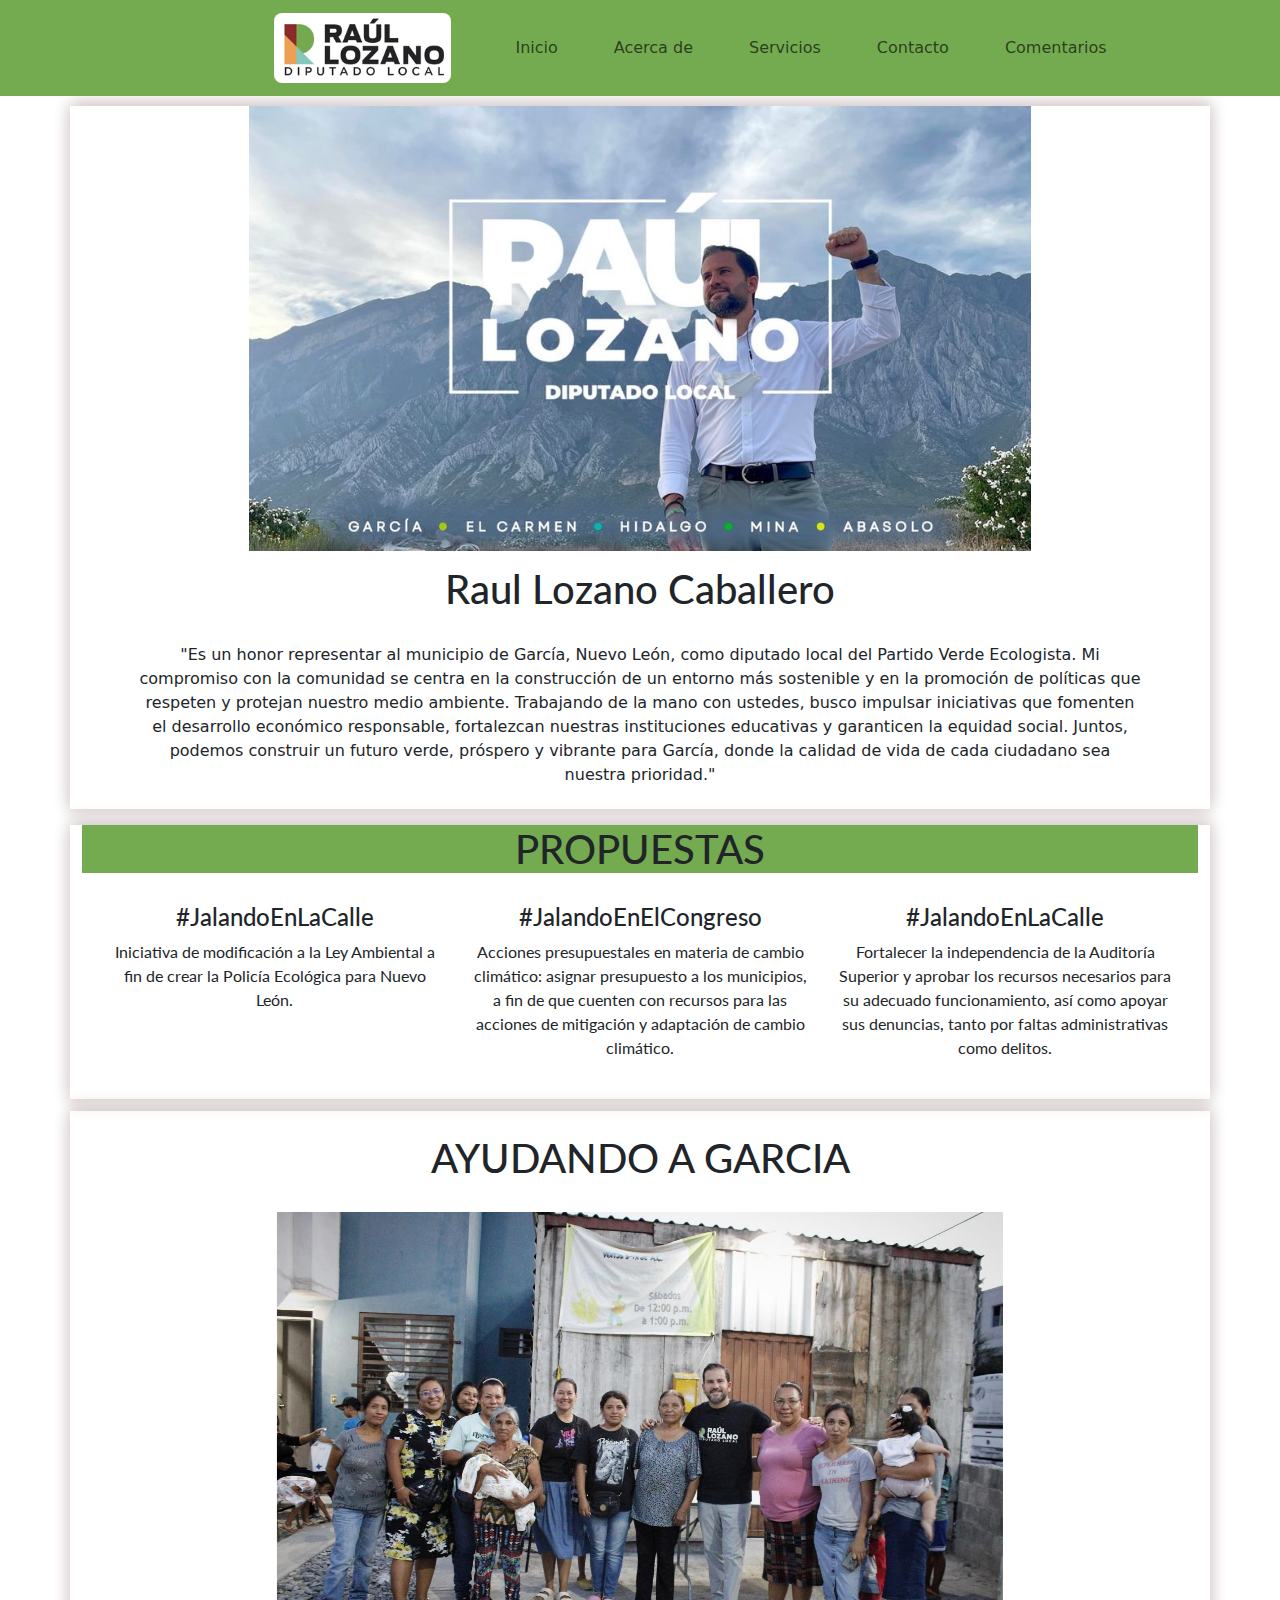
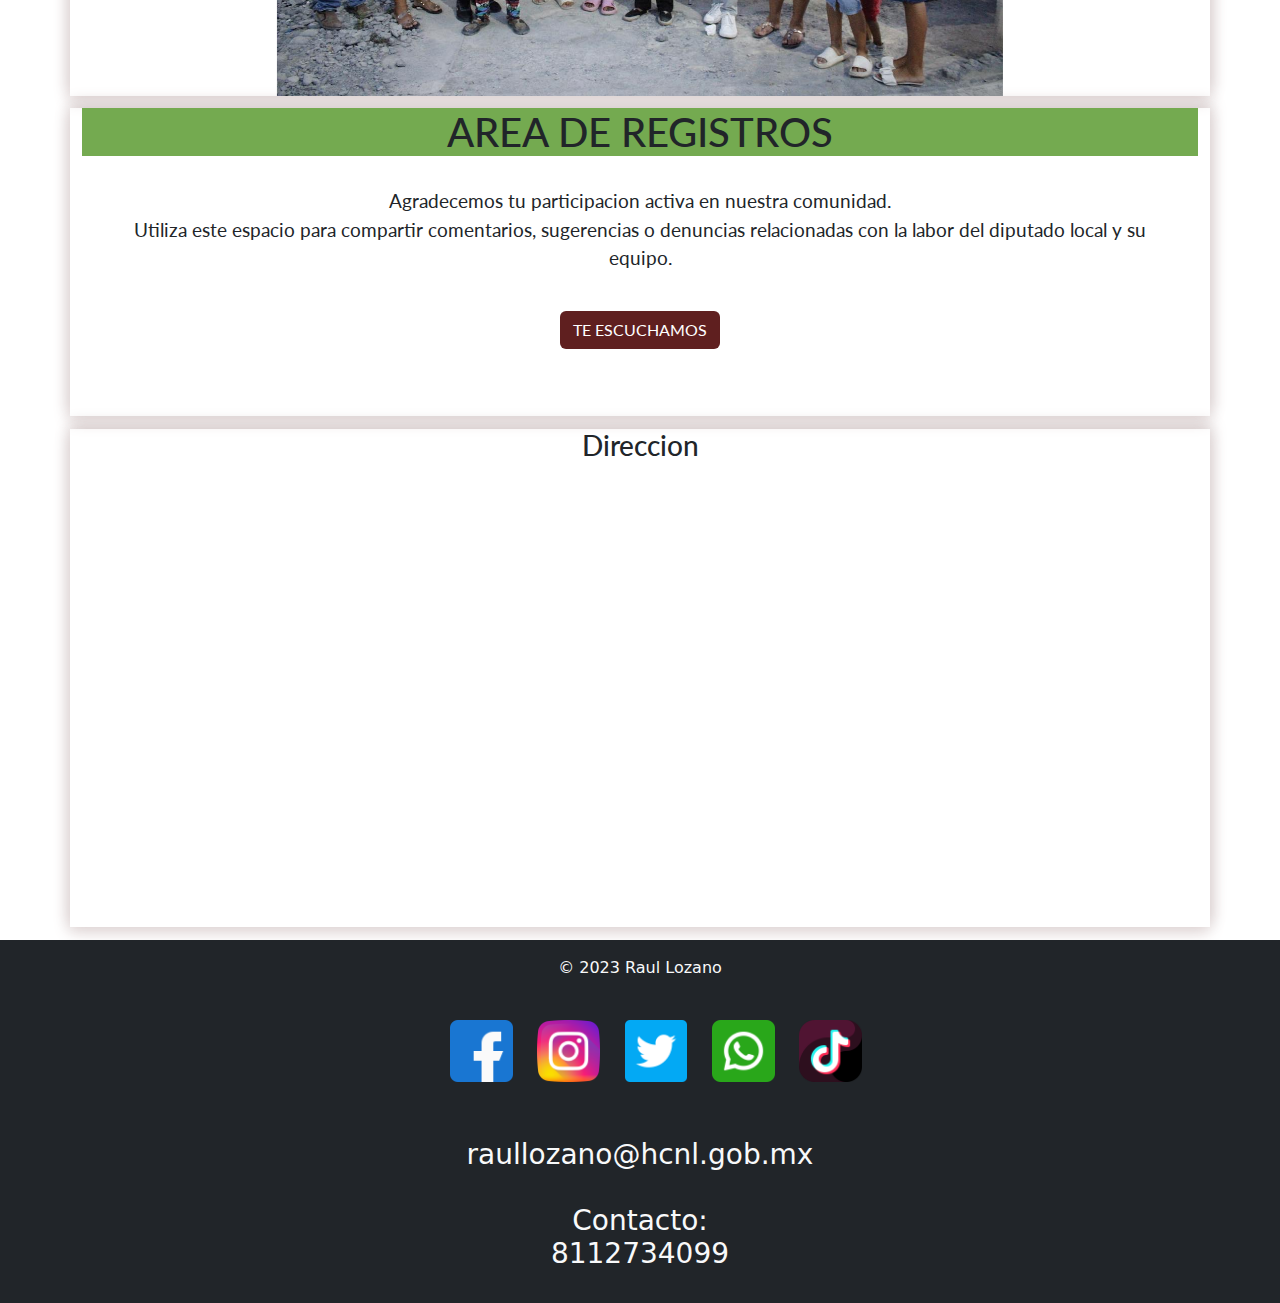
<file: index.html>
<!DOCTYPE html>
<html lang="en">
<head>
    <meta charset="UTF-8">
    <meta name="viewport" content="width=device-width, initial-scale=1.0">
    <title>Raul Lozano</title>
    <!-- Enlace al archivo CSS de Bootstrap 5 (versión minificada) desde el CDN de Bootstrap -->
    <link rel="stylesheet" href="https://cdn.jsdelivr.net/npm/bootstrap@5.0.0/dist/css/bootstrap.min.css"> 
    <!-- Enlace al archivo CSS de Estilos propios -->
    <link rel="stylesheet" href="css/main.css">
    <link rel="stylesheet" href="https://fonts.googleapis.com/css2?family=Lato:wght@400;700&display=swap">
</head>
<body>
<!--BARRA DE NAVEGACION-->
    <nav class="navbar navbar-expand-lg navbar-light color" style="background-color: #74aa50;">
        <div class="container">
            <a class="navbar-brand" href="#" id="contenedorLogo">
                <img id="logoNav" src="img/logoRaul.ico" class="img-fluid">
            </a>
            <!-- Botón de hamburguesa para dispositivos móviles -->
            <button class="navbar-toggler" type="button" data-bs-toggle="collapse" data-bs-target="#navbarNav">
                <span class="navbar-toggler-icon"></span>
            </button>
            <div class="collapse navbar-collapse" id="navbarNav">
                <ul class="navbar-nav ml-auto" id="listaNav">
                    <li class="nav-item">
                        <a class="nav-link" href="index.html">Inicio</a>
                    </li>
                    <li class="nav-item">
                        <a class="nav-link" href="https://www.hcnl.gob.mx/organizacion/pvem/dip_raul_lozano_caballero/">Acerca de</a>
                    </li>
                    <li class="nav-item">
                        <a class="nav-link" href="formulario/registro.html">Servicios</a>
                    </li>
                    <li class="nav-item">
                        <a class="nav-link" href="#mapa">Contacto</a>
                    </li>
                    <li class="nav-item">

                        <a class="nav-link" href="php/visualizar.php">Comentarios</a>

                  </li>
                </ul>
            </div>
        </div>
    </nav>


<!--------------------------------------------------------------------------------------------------------------------------------->
<!--SECCION PRINCIPAL-->
    <section class="container text-center" id="seccion1">
            <div id="contenedorIMG">
                <img src="img/RaulL.image.jpg" alt="">
            </div>
            <h1 id="yaNosToca">Raul Lozano Caballero</h1>
            <p id="parrafo" style="font-size: 100%;">"Es un honor representar al municipio de García, Nuevo León, como diputado local del Partido Verde Ecologista. Mi compromiso con la comunidad se centra en la construcción de un entorno más sostenible y en la promoción de políticas que respeten y protejan nuestro medio ambiente. Trabajando de la mano con ustedes, busco impulsar iniciativas que fomenten el desarrollo económico responsable, fortalezcan nuestras instituciones educativas y garanticen la equidad social. Juntos, podemos construir un futuro verde, próspero y vibrante para García, donde la calidad de vida de cada ciudadano sea nuestra prioridad."</p>
    </section>
<!--------------------------------------------------------------------------------------------------------------------------------->
<!-------SECCION 4---------->
<section class="container text-center" id="seccion4">
  <h1 id="propuestastitulo">PROPUESTAS</h1>

  <div class="row contenedorPropuestas" style="padding: 2% 2%;">

    <div class="col propuesta">
        <h4>#JalandoEnLaCalle</h4>
        <p>Iniciativa de modificación a la Ley Ambiental a fin de crear la Policía Ecológica para Nuevo León.</p>
    </div>

    <div class="col propuesta">
      <h4>#JalandoEnElCongreso</h4>
      <p>Acciones presupuestales en materia de cambio climático: asignar presupuesto a los municipios, a fin de que cuenten con recursos para las acciones de mitigación y adaptación de cambio climático.</p>
    </div>

    <div class="col propuesta">
      <h4>#JalandoEnLaCalle</h4>
      <p>Fortalecer la independencia de la Auditoría Superior y aprobar los recursos necesarios para su adecuado funcionamiento, así como apoyar sus denuncias, tanto por faltas administrativas como delitos.</p>
    </div>

  </div>
</section>
<!--------------------------------------------------------------------------------------------------------------------------------->
<!-------SECCION 2---------->
<section class="container text-center" id="seccion2">
    <h1 id="ayudandoGarcia">AYUDANDO A GARCIA</h1>

    <div id="myCarousel" class="carousel slide" data-bs-ride="carousel">
        <div class="carousel-inner">
          <div class="carousel-item active">
            <img class="img-fluid" src="img/se.jpg" alt="Imagen 1">
          </div>
          <div class="carousel-item">
            <img class="img-fluid" src="img/nueva.jpg" alt="Imagen 2">
          </div>
          <div class="carousel-item">
            <img class="img-fluid" src="img/sedo.jpg" alt="Imagen 3">
          </div>
          <div class="carousel-item">
            <img class="img-fluid" src="img/unnamed.jpg" alt="Imagen 3">
          </div>
        </div>
        <a class="carousel-control-prev" href="#myCarousel" role="button" data-bs-slide="prev">
          <span class="carousel-control-prev-icon" aria-hidden="true"></span>
        </a>
        <a class="carousel-control-next" href="#myCarousel" role="button" data-bs-slide="next">
          <span class="carousel-control-next-icon" aria-hidden="true"></span>
        </a>
    </div>
</section>
<!--------------------------------------------------------------------------------------------------------------------------------->



<!-------SECCION 3---------->
<section class="container text-center" id="seccion3">
    <h1 id="denunciaEcologista">AREA DE REGISTROS</h1>
  <p style="font-size: 120%; padding: 2% 2%;">
    Agradecemos tu participacion activa en nuestra comunidad.<br>
    Utiliza este espacio para compartir comentarios, sugerencias o denuncias relacionadas con la labor del diputado local y su equipo.
  </p>

    <div class="container text-center" id="botones">

      <form action="formulario/registro.html" class="text-center">
        <button type="submit" class="btn btn-block" style="background-color: #5f1f1f; color:white;" id="escuchamos">TE ESCUCHAMOS</button>
      </form>
    </div>
</section>
<!--------------------------------------------------------------------------------------------------------------------------------->
<section class="container text-center" id="seccion3">
    <h3>Direccion</h3>
    <iframe id="mapa" src="https://www.google.com/maps/embed?pb=!1m18!1m12!1m3!1d14368.730428091347!2d-100.60958963530449!3d25.79754905651113!2m3!1f0!2f0!3f0!3m2!1i1024!2i768!4f13.1!3m3!1m2!1s0x86629dc4d1579027%3A0x4113c33b22895831!2sGestoria%20de%20comit%C3%A9%20de%20raul%20lozano!5e0!3m2!1ses!2smx!4v1700849774714!5m2!1ses!2smx" width="70%" height="450" style="border:0;" allowfullscreen="" loading="lazy" referrerpolicy="no-referrer-when-downgrade"></iframe>
</section>


<!--FOOTER O PIE DE PAGINA -->
<footer class="bg-dark text-light text-center py-3" id="footer">
    <p>© 2023 Raul Lozano</p>
    <ul>
      <br>
      <li id="listadeiconos">
        <a class="aa" href="https://www.facebook.com/LozanoRaul/?locale=es_LA"><img class="ico" src="img/facebook (2).png" alt=""></a>
        <a class="aa" href="https://www.instagram.com/raullozanocaballero/reels/?next=https%3A%2F%2Fwww.instagram.com%2Fp%2FCBlH9kkl57p%2Fc%2F18124458640100089%2F%3F__coig_login%3D1"><img class="ico" src="img/instagram (1).png" alt="" ></a>
        <a class="aa" href=""><img class="ico" src="img/gorjeo (1).png" alt=""></a>
        <a class="aa" href=""><img class="ico" src="img/whatsapp.png" alt="" ></a>
        <a class="aa" href=""><img class="ico" src="img/tik-tok.png" alt="" ></a>
      </li>
    </ul>
<div class="container">
  <p> 
    <br>
    <h3>raullozano@hcnl.gob.mx</h3><br>
    <h3>Contacto:<br>8112734099</h3>
  </p>
</div>
  </footer>
 <!--------------------------------------------------------------------------------------------------------------------------------->
 

     <!-- Incluye el archivo JavaScript de Bootstrap desde el CDN de Bootstrap -->
     <script src="https://cdn.jsdelivr.net/npm/bootstrap@5.0.0/dist/js/bootstrap.bundle.min.js"></script>
</body>
</html>
</file>
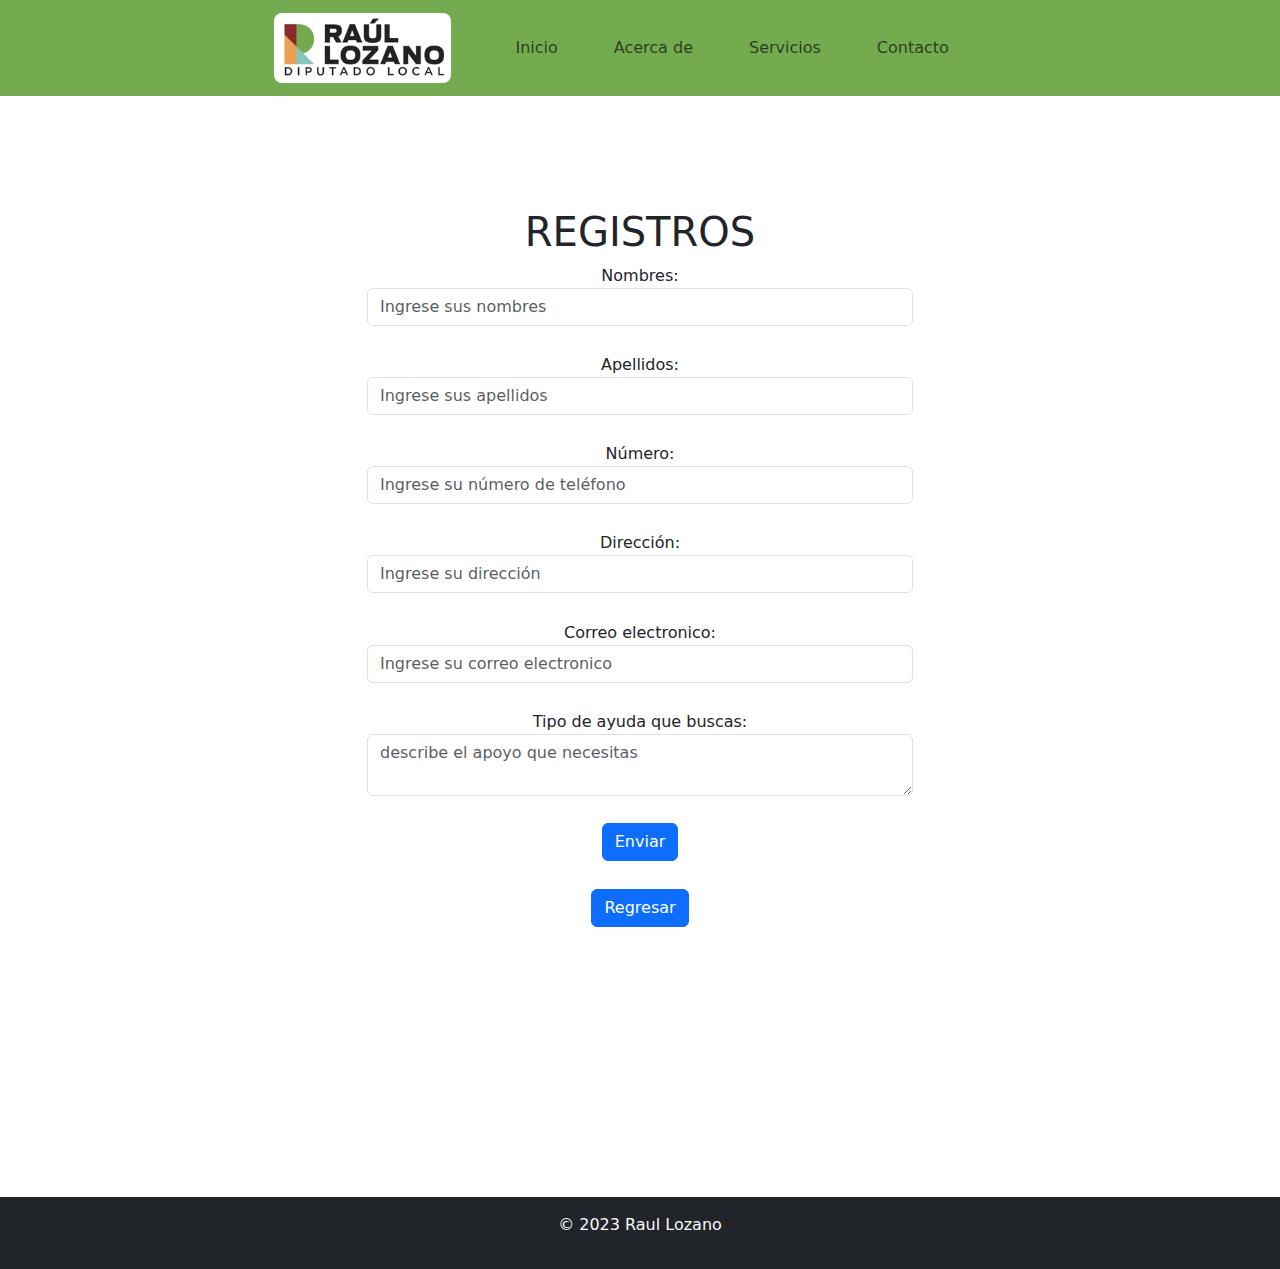
<file: formulario/registro.html>
<!DOCTYPE html>
<html lang="en">
<head>
    <meta charset="UTF-8">
    <meta name="viewport" content="width=device-width, initial-scale=1.0">
    <title>Raul Lozano</title>
    <!-- Enlace al archivo CSS de Bootstrap 5 (versión minificada) desde el CDN de Bootstrap -->
    <link rel="stylesheet" href="https://cdn.jsdelivr.net/npm/bootstrap@5.0.0/dist/css/bootstrap.min.css"> 
    <!-- Enlace al archivo CSS de Estilos propios -->
    <link rel="stylesheet" href="../css/main.css">
    <link rel="stylesheet" href="../css/registros.css">
    <link rel="stylesheet" href="https://fonts.googleapis.com/css2?family=Lato:wght@400;700&display=swap">


</head>
<body>
<!--BARRA DE NAVEGACION-->
    <nav class="navbar navbar-expand-lg navbar-light color" style="background-color: #74aa50;">
        <div class="container">
            <a class="navbar-brand" href="#" id="contenedorLogo">
                <img id="logoNav" src="../img/logoRaul.ico" class="img-fluid">
            </a>
            <!-- Botón de hamburguesa para dispositivos móviles -->
            <button class="navbar-toggler" type="button" data-bs-toggle="collapse" data-bs-target="#navbarNav">
                <span class="navbar-toggler-icon"></span>
            </button>
            <div class="collapse navbar-collapse" id="navbarNav">
                <ul class="navbar-nav ml-auto" id="listaNav">
                    <li class="nav-item">
                        <a class="nav-link" href="../index.html">Inicio</a>
                    </li>
                    <li class="nav-item">
                        <a class="nav-link" href="#">Acerca de</a>
                    </li>
                    <li class="nav-item">
                        <a class="nav-link" href="#">Servicios</a>
                    </li>
                    <li class="nav-item">
                        <a class="nav-link" href="#">Contacto</a>
                    </li>
                </ul>
            </div>
        </div>
    </nav>


<!--------------------------------------------------------------------------------------------------------------------------------->
<div class="container mt-5">
    <div class="row justify-content-center" id="formRegistros">
        <div class="col-md-6 text-center">
            <h1 class="text-center">REGISTROS</h1>
            <form action="../php/formulario.php" method="post">
                <div class="form-group campo">
                    <label for="nombre">Nombres:</label>
                    <input name="nombres" type="text" class="form-control" id="nombre" placeholder="Ingrese sus nombres">
                </div>
                <div class="form-group campo">
                    <label for="apellidos">Apellidos:</label>
                    <input name="apellidos" type="text" class="form-control" id="apellidos" placeholder="Ingrese sus apellidos">
                </div>
                <div class="form-group campo">
                    <label for="numero">Número:</label>
                    <input name="telefono" type="text" class="form-control" id="numero" placeholder="Ingrese su número de teléfono">
                </div>
                <div class="form-group campo">
                    <label for="direccion">Dirección:</label>
                    <input name="direccion" type="text" class="form-control" id="direccion" placeholder="Ingrese su dirección">
                </div>
                <div class="form-group campo">
                    <label for="numero">Correo electronico:</label>
                    <input name="correo" type="text" class="form-control" id="numero" placeholder="Ingrese su correo electronico">
                </div>
                <div class="form-group campo">
                    <label for="direccion">Tipo de ayuda que buscas:</label>
                    <textarea name="ayuda" type="text" class="form-control" id="direccion" placeholder="describe el apoyo que necesitas"></textarea>
                </div>
                <div class="form-group campo text-center">
                    <button type="submit" class="btn btn-primary">Enviar</button>
                </div>
            </form>
                <a href="../index.html" >
                    <button class="btn btn-primary">Regresar</button>
                </a>
        </div>
    </div>
</div>




<!--FOOTER O PIE DE PAGINA -->
<footer class="bg-dark text-light text-center py-3" id="footer">
    <p>© 2023 Raul Lozano</p>
  </footer>
 <!--------------------------------------------------------------------------------------------------------------------------------->
 

     <!-- Incluye el archivo JavaScript de Bootstrap desde el CDN de Bootstrap -->
     <script src="https://cdn.jsdelivr.net/npm/bootstrap@5.0.0/dist/js/bootstrap.bundle.min.js"></script>
</body>
</html>
</file>
<file: css/main.css>
/*
------------------------------------------------
ESTOS SON LOS ESTILOS DE LA BARRA DE NAVEGACION
------------------------------------------------
*/

#logoNav{ /*hacemos que e logo no se deforme y lo redondeamos*/

    border-radius: 8px;
    width: 100%;
    height: 100%;
    object-fit: cover;
}

#contenedorLogo{ /*le damos tamano a la imagen de logo*/
    padding-left: 15vw;
    height: 80px;
}

#listaNav > li{ /*le damos espacio a los elementos de la barra nav*/
    padding-left: 40px ;
}
#listadeiconos{
display: flex;
justify-content:center;
gap: 2%;
}
/*  ------------------------------------------------------------------------------------------- */



/*
-------------------------------------------------
ESTOS SON LOS ESTILOS DE LA SECCION PRINCIPAL
-------------------------------------------------
*/

@media only screen and (min-width: 767px) {/* Estilos para dispositivos con pantalla más grande) */
    #seccion1{
        box-shadow: -1px 5px 15px #ded3d3, 1px -5px 15px #d4caca;
    }
    
    #contenedorIMG{
        margin-top: .9%;
        display: flex;
        justify-content: center;
        align-items: center;
    }
    #contenedorIMG > img{
        max-width: 70%; /* Asegura que la imagen no se desborde del contenedor */
        height: auto; /* Mantiene la proporción original de la imagen */
    }
    #yaNosToca{
        margin-top: 1.2%;
        font-family: 'Lato', sans-serif;
    }
    #parrafo{
        padding: 2% 5%;
    }

}

@media only screen and (max-width: 767px) {/* Estilos para dispositivos con pantalla más pequeña (móviles) */
    #yaNosToca{
        margin: 3.4% 1.4%;
        font-family: 'Lato', sans-serif;
    }
    #contenedorIMG > img{
        max-width: 100%; /* Asegura que la imagen no se desborde del contenedor */
        height: auto; /* Mantiene la proporción original de la imagen */
    }
    #contenedorIMG{
    margin-top: 3%;
    display: flex;
    justify-content: center;
    align-items: center;
}
#seccion1{
    box-shadow: 0px 5px 25px #888888, 0px -5px 15px #888888;
}
#parrafo{
    padding: 2% 0%;
}

}
/*  ----------------------------------------------------------------------------------------------------------- */



/*
---------------------------------------------------------
ESTOS SON LOS ESTILOS DE LA SECCION 2
---------------------------------------------------------
*/

@media only screen and (max-width: 767px) {/* Estilos para dispositivos con pantalla más pequeña (móviles) */
    #seccion2{
        font-family: 'Lato', sans-serif;
        box-shadow: 0px 5px 25px #888888, 0px -5px 15px #888888;
    }
    #ayudandoGarcia{
        padding: 5% 5%;
    }
    #myCarousel{
        height: 45vh; /* Ajusta la altura del carrusel según tus necesidades */
      }
    
      #myCarousel img {
        width: 100%; /* Establece el ancho al 100% del contenedor */
        height: 40vh; /* Ajusta la altura deseada */
        object-fit: cover; /* Escala y recorta las imágenes para que mantengan su relación de aspecto */
      }
}
@media only screen and (min-width: 767px) {/* Estilos para dispositivos con pantalla más GRANDE  */
    #seccion2{
        margin-top: 1%;
        font-family: 'Lato', sans-serif;
        box-shadow: -1px 5px 15px #ded3d3, 1px -5px 15px #d4caca;
    }
    #ayudandoGarcia{
        padding: 2% 2%;
    }
    #myCarousel{
        height: 100%; /* Ajusta la altura del carrusel según tus necesidades */
      }
    
      #myCarousel img {
        width: 65%; /* Establece el ancho al 100% del contenedor */
        height: 65%; /* Ajusta la altura deseada */
        object-fit: cover; /* Escala y recorta las imágenes para que mantengan su relación de aspecto */
      }
}
/*  ------------------------------------------------------------------------------------------------------------------------- */







/*
-------------------------------------------------------
ESTOS SON LOS ESTILOS DE LA SECCION 3
---------------------------------------------------------
*/

@media only screen and (max-width: 767px) {/* Estilos para dispositivos con pantalla más pequeña (móviles) */
    #seccion3{
        margin-top: 3%;
        font-family: 'Lato', sans-serif;
        box-shadow: 0px 5px 25px #888888, 0px -5px 15px #888888;
    }
    #denunciaEcologista{
        padding-top: 6%;
        padding-bottom: 4%;

    }
    #botones{
        padding-bottom: 8%;
    }
    #registrate{
        width: 100%;
    }
}
@media only screen and (min-width: 767px) {/* Estilos para dispositivos con pantalla más GRANDE  */
    #seccion3{
        margin-top: 1%;
        font-family: 'Lato', sans-serif;
        box-shadow: -1px 5px 15px #ded3d3, 1px -5px 15px #d4caca;
    }
    #denunciaEcologista{
        background-color: #74aa50;


    }
    #botones{
        padding-bottom: 6%;
        padding-top: 0%;

    }
    #registrate{
        width: 35%;
    }

}
/*  ------------------------------------------------------------------------------------------------------------------------- */


/*
-------------------------------------------------------
ESTOS SON LOS ESTILOS DE LA SECCION 4
---------------------------------------------------------
*/

@media only screen and (max-width: 767px) {/* Estilos para dispositivos con pantalla más pequeña (móviles) */
    #seccion4{
        margin-top: 3%;
        font-family: 'Lato', sans-serif;
        box-shadow: 0px 5px 25px #888888, 0px -5px 15px #888888;
        margin-bottom: 3%;

    }
    .contenedorPropuestas {
        flex-direction: column;
        text-align: center;
      }
    .propuesta{
        margin-bottom: 5%;
    }
    #propuestastitulo{
        background-color: #74aa50;

    }


}
@media only screen and (min-width: 767px) {/* Estilos para dispositivos con pantalla más GRANDE  */
    #seccion4{
        margin-top: 1%;
        font-family: 'Lato', sans-serif;
        box-shadow: -1px 5px 15px #ded3d3, 1px -5px 15px #d4caca;
    }
    .contenedorPropuestas {
        display: flex;
        justify-content: space-between;
      }
      #propuestastitulo{
        background-color: #74aa50;

      }
      
}
/*  ------------------------------------------------------------------------------------------------------------------------- */



/*
--------------------------------------------
ESTOS SON LOS ESTILOS DEL FOOTER
--------------------------------------------
*/
@media only screen and (min-width: 767px) {/* Estilos para dispositivos con pantalla más GRANDE  */
    #footer{
        margin-top: 1%;
    
    
    }
    .ico{
        width: 100%;
    }
    .aa{
        width: 5%;
    }
}

@media only screen and (max-width: 767px) {/* Estilos para dispositivos con pantalla más pequeña (móviles) */
.ico{
    width: 100%;
}
.aa{
    width: 10%;
}

}

/*  ------------------------------------------------------------------------------------------------------------- */
</file>
<file: css/registros.css>
@media only screen and (max-width: 767px) {/* Estilos para dispositivos con pantalla más pequeña (móviles) */
    #formRegistros{
        margin-top: 30%;
    }
    #footer{
        margin-top: 30vh;
    }
    .campo{
        margin-bottom: 5%;
    }
    
    }

    @media only screen and (min-width: 767px) {/* Estilos para dispositivos con pantalla más GRANDE  */
        #formRegistros{
            margin-top: 10%;
        }
        .campo{
            margin-bottom: 5%;
        }
        #footer{
            margin-top: 30vh;
        }
    }
</file>
